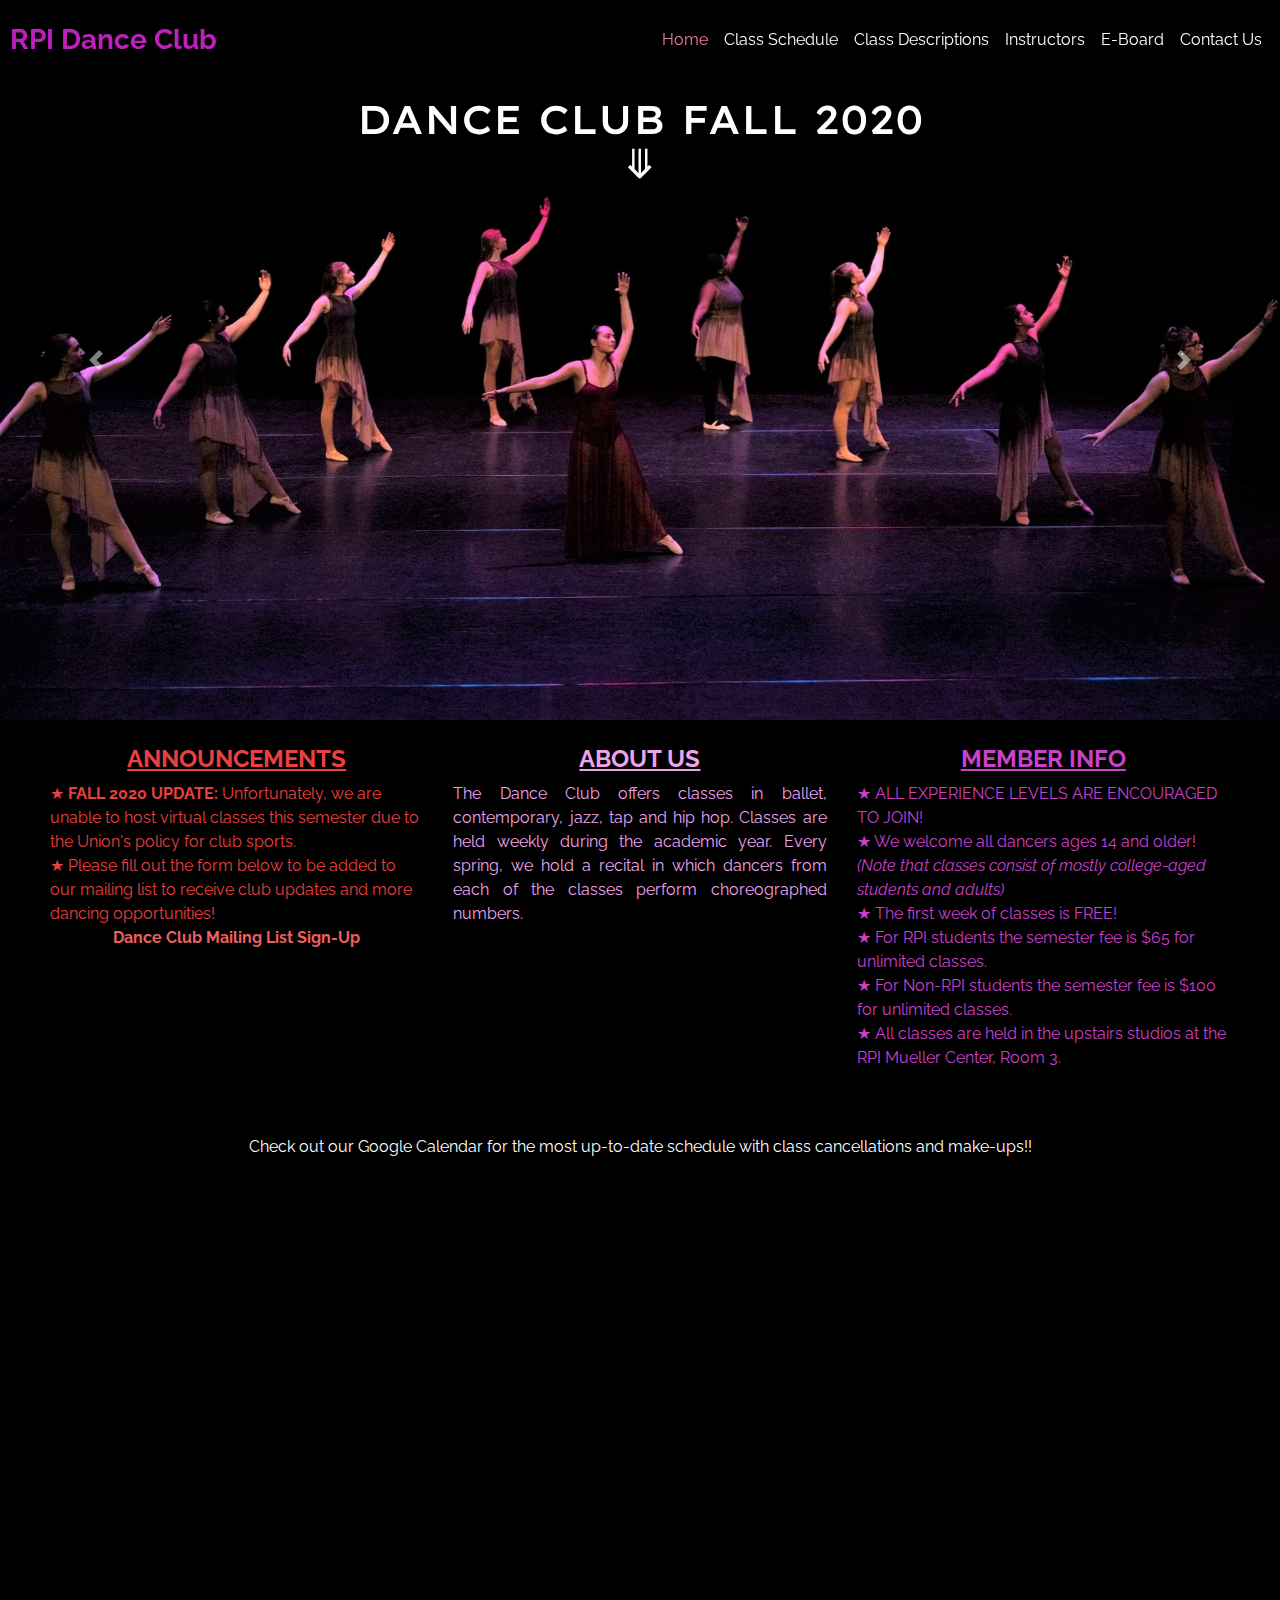
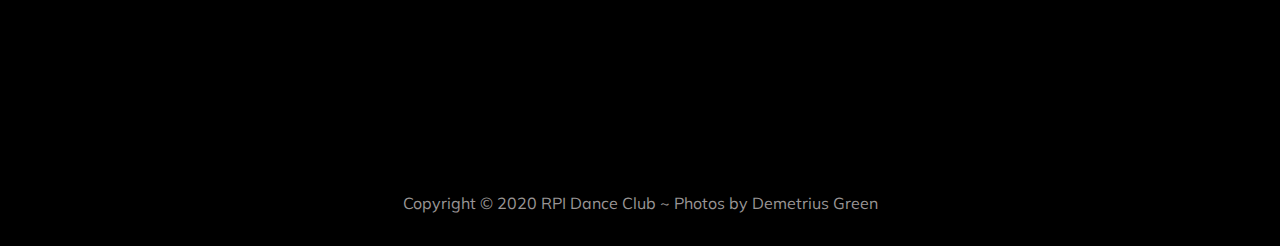
<file: index.html>
<!DOCTYPE html>
<html lang="en">
    <head>
        <meta charset="utf-8">
        <meta http-equiv="X-UA-Compatible" content="IE=edge">
        <meta name="viewport" content="width=device-width, initial-scale=1">
        <title>RPI Dance Club | Home</title>
        <link rel="icon" href="images/icon1.png">
        <link rel="stylesheet" href="https://maxcdn.bootstrapcdn.com/bootstrap/4.0.0/css/bootstrap.min.css">
        <link rel="stylesheet" type="text/css" href="styles.css">
    </head>
    <body style="background: black;">
        <nav class="navbar navbar-expand-lg navbar-light" id="navbar">
            <a class="navbar-brand" id="logo"><b>RPI Dance Club</b></a>
            <button class="navbar-toggler" type="button" data-toggle="collapse" data-target="#navbarNav" aria-controls="navbarNav" aria-expanded="false" aria-label="Toggle navigation">
                <span class="navbar-toggler-icon"></span>
            </button>
            <div class="collapse navbar-collapse" id="navbarNav">
                <ul class="navbar-nav ml-auto">
                    <li class="nav-item">
                        <a class="nav-link" id="selected" href="#">Home</a>
                    </li>
                    <li class="nav-item">
                        <a class="nav-link" href="schedule.html">Class Schedule</a>
                    </li>
                    <li class="nav-item">
                        <a class="nav-link" href="class_desc.html">Class Descriptions</a>
                    </li>
                    <li class="nav-item">
                        <a class="nav-link" href="instructors.html">Instructors</a>
                    </li>
                    <li class="nav-item">
                        <a class="nav-link" href="eboard.html">E-Board</a>
                    </li>
                    <li class="nav-item">
                        <a class="nav-link" href="contact.html">Contact Us</a>
                    </li>
                </ul>
            </div>
        </nav>
        <div class="carousel-caption">
            <h1>DANCE CLUB FALL 2020</h1>
            <center><a id="jump-to-info" href="#info">&#10507;</a></center>
        </div>
        <div id="carouselFade" class="carousel slide carousel-fade" data-ride="carousel">
            <div class="carousel-inner">
              <div class="carousel-item active">
                <img class="d-block w-100" src="images/1-ss.jpg"
                  alt="First slide">
              </div>
              <div class="carousel-item">
                <img class="d-block w-100" src="images/2.jpg"
                  alt="Second slide">
              </div>
              <div class="carousel-item">
                <img class="d-block w-100" src="images/3.jpg"
                  alt="Third slide">
              </div>
              <div class="carousel-item">
                <img class="d-block w-100" src="images/4.jpg"
                  alt="Fourth slide">
              </div>
              <div class="carousel-item">
                <img class="d-block w-100" src="images/5.jpg"
                  alt="Fifth slide">
              </div>
              <div class="carousel-item">
                <img class="d-block w-100" src="images/6.jpg"
                  alt="Sixth slide">
              </div>
              <div class="carousel-item">
                <img class="d-block w-100" src="images/7.jpg"
                  alt="Seventh slide">
              </div>
            </div>
            <a class="carousel-control-prev" href="#carouselFade" role="button" data-slide="prev">
              <span class="carousel-control-prev-icon" aria-hidden="true"></span>
              <span class="sr-only">Previous</span>
            </a>
            <a class="carousel-control-next" href="#carouselFade" role="button" data-slide="next">
              <span class="carousel-control-next-icon" aria-hidden="true"></span>
              <span class="sr-only">Next</span>
            </a>
          </div>

        <div class="containter-fluid" id="info">
            <div class="row justify-content-md-center">
                <div style="color: rgb(233, 64, 64)"class="col-sm-4 mb-3" id="announcements">
                    <center><h4><b><u>ANNOUNCEMENTS</u></b></h4></center>
                        &#9733; <b>FALL 2020 UPDATE:</b> Unfortunately, we are unable to host virtual classes this semester due to the Union's policy for club sports. <br>
                        &#9733; Please fill out the form below to be added to our mailing list to receive club updates and more dancing opportunities!<br> 
                        <center><a href="https://docs.google.com/forms/d/e/1FAIpQLSfVcqhEs7FbHJjA-DVEqi5q6VOO4neENsRyIQGpXqa41AwjQA/viewform?usp=sf_link" style="color: rgb(235, 96, 96)"><b>Dance Club Mailing List Sign-Up</b></a></center>
                </div>
                <div class="col-sm-4 mb-3" id="aboutus">
                    <center><h4><b><u>ABOUT US</u></b></h4></center>
                    <p>The Dance Club offers classes in ballet, contemporary, jazz, tap and hip hop.
                        Classes are held weekly during the academic year.
                        Every spring, we hold a recital in which dancers from each of the
                        classes perform choreographed numbers. </p>
                </div>
                <div class="col-sm-4 mb-3" id="memberinfo">
                    <center><h4><b><u>MEMBER INFO</u></b></h4></center>
                    &#9733; ALL EXPERIENCE LEVELS ARE ENCOURAGED TO JOIN!<br>
                    &#9733; We welcome all dancers ages 14 and older! <em>(Note that classes consist of mostly college-aged students and adults)</em><br>
                    &#9733; The first week of classes is FREE!<br>
                    &#9733; For RPI students the semester fee is $65 for unlimited classes.<br>
                    &#9733; For Non-RPI students the semester fee is $100 for unlimited classes.<br>
                    &#9733; All classes are held in the upstairs studios at the RPI Mueller Center, Room 3.<br>
                    <br>
                </div>
            </div>
        </div>
        <!-- <div class="container-fluid" id="recitalvideo">
            <center><h4><b>SPRING 2019 RECITAL VIDEO</b></h4></center>
            <!--Learn how to embed a video in here
        </div>-->
        <div class="container-fluid" style="color: #fff;">
            <center>Check out our Google Calendar for the most up-to-date schedule with class cancellations and make-ups!!</center>
            <center><iframe src="https://calendar.google.com/calendar/embed?height=600&amp;wkst=1&amp;bgcolor=%23eca4ec&amp;ctz=America%2FNew_York&amp;src=aG50OWtiaDk3b2Z2amwzOWc2N3Y3ZXQ0czRAZ3JvdXAuY2FsZW5kYXIuZ29vZ2xlLmNvbQ&amp;color=%238E24AA&amp;showTitle=1&amp;showCalendars=0&amp;showPrint=0&amp;showDate=1&amp;showTz=1" style="border-width:0" width="810" height="600" frameborder="0" scrolling="no"></iframe></iframe></center>
        </div>
        <footer>
            <center>Copyright &#169; 2020 RPI Dance Club ~ Photos by Demetrius Green</center>
        </footer>

        <script src="https://code.jquery.com/jquery-3.3.1.slim.min.js"></script>
        <script src="https://stackpath.bootstrapcdn.com/bootstrap/4.3.1/js/bootstrap.min.js"></script>
        <div id="scroll-function">
        <script>
            if ($(window).width() > 747) {
                window.onscroll = function() {scrollFunction()};
            }

            function scrollFunction() {
                if (document.body.scrollTop > 80 || document.documentElement.scrollTop > 80) {
                    document.getElementById("navbar").style.padding = "20px 10px";
                    document.getElementById("logo").style.fontSize = "26px";
                    document.getElementById("navbar").style.backgroundColor = "#2b2a2a";
                    document.getElementById("logo").style.color = "#bd20bd";
                } else {
                    document.getElementById("navbar").style.padding = "40px 10px";
                    document.getElementById("logo").style.fontSize = "30px";
                    document.getElementById("navbar").style.backgroundColor = "transparent";
                    document.getElementById("logo").style.color = "#bd20bd";
                }
            }
        </script>
        </div>
    </body>
</html>
</file>
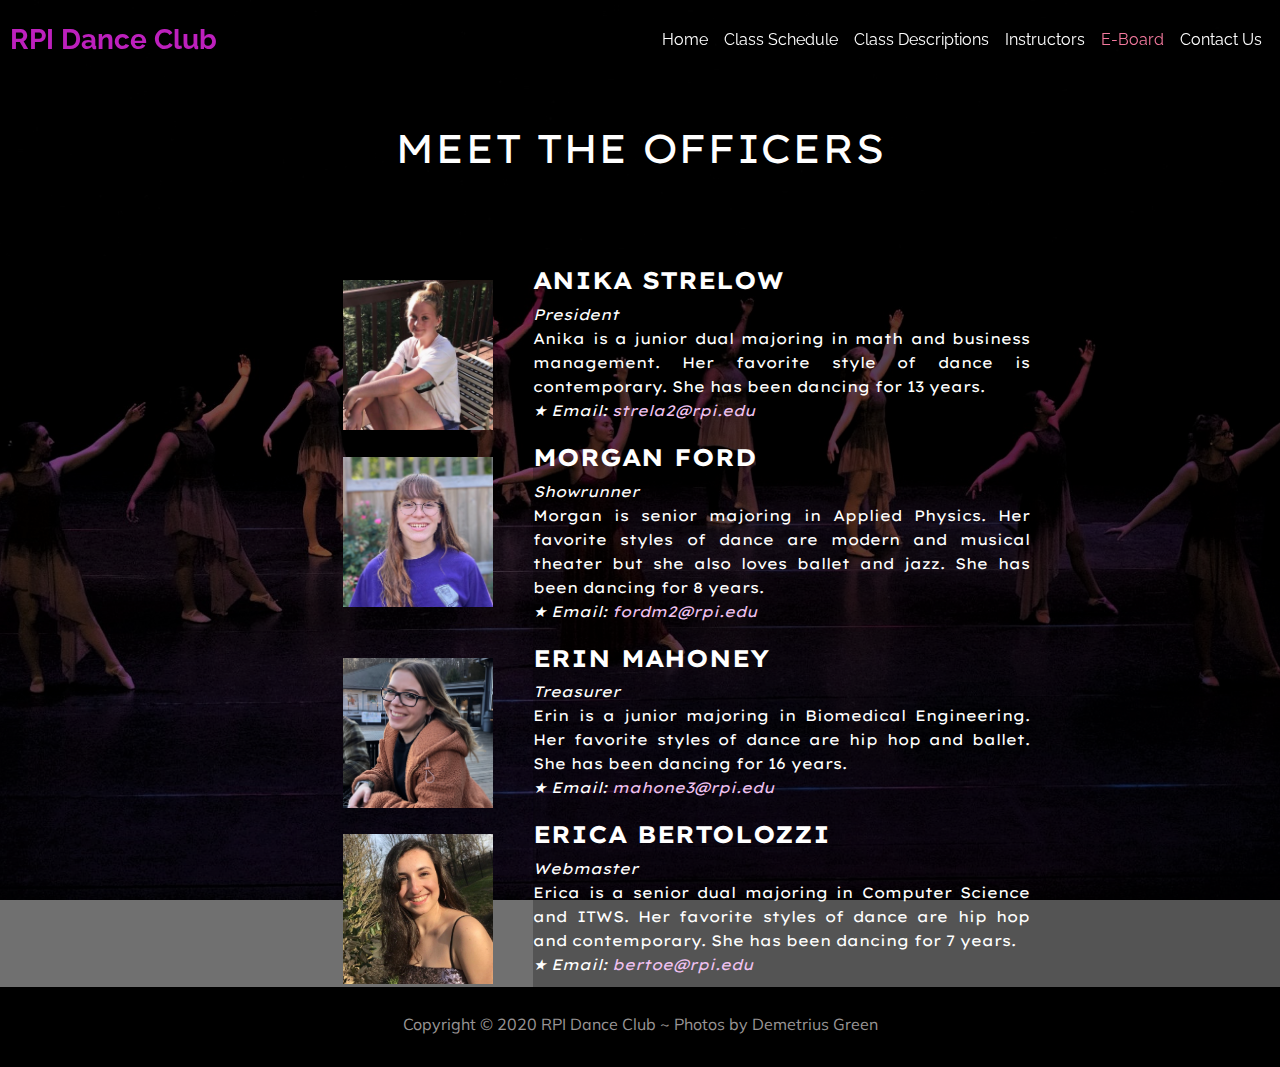
<file: eboard.html>
<!DOCTYPE html>
<html lang="en">
    <head>
        <meta charset="utf-8">
        <meta http-equiv="X-UA-Compatible" content="IE=edge">
        <meta name="viewport" content="width=device-width, initial-scale=1">
        <title>E-Board</title>
        <link rel="icon" href="images\icon1.png">
        <link rel="stylesheet" href="https://maxcdn.bootstrapcdn.com/bootstrap/4.0.0/css/bootstrap.min.css">
        <link rel="stylesheet" type="text/css" href="styles.css">
    </head>
    <body>
        <nav class="navbar navbar-expand-lg navbar-light" id="navbar">
            <a class="navbar-brand" id="logo"><b>RPI Dance Club</b></a>
            <button class="navbar-toggler" type="button" data-toggle="collapse" data-target="#navbarNav" aria-controls="navbarNav" aria-expanded="false" aria-label="Toggle navigation">
                <span class="navbar-toggler-icon"></span>
            </button>
            <div class="collapse navbar-collapse" id="navbarNav">
                <ul class="navbar-nav ml-auto">
                    <li class="nav-item">
                        <a class="nav-link" href="index.html">Home</a>
                    </li>
                    <li class="nav-item">
                        <a class="nav-link" href="schedule.html">Class Schedule</a>
                    </li>
                    <li class="nav-item">
                        <a class="nav-link" href="class_desc.html">Class Descriptions</a>
                    </li>
                    <li class="nav-item">
                        <a class="nav-link" href="instructors.html">Instructors</a>
                    </li>
                    <li class="nav-item">
                        <a class="nav-link" id="selected" href="#">E-Board</a>
                    </li>
                    <li class="nav-item">
                        <a class="nav-link" href="contact.html">Contact Us</a>
                    </li>
                </ul>
            </div>
        </nav>

        <div class="jumbotron jumbotron-fluid">
            <div class="container">
                <br>
                <br>
                <br>
                <center>MEET THE OFFICERS</center>
            </div>
        </div>

        <div id="instr-empty-space">
            <br>
            <br>
            <br>
        </div>
        <div class="container-fluid">
            <div class="row no-gutters">
                <div class="col-sm-5">
                    <div id="off-photo-box">
                        <br>
                        <img src="images/anikastrelow.jpg" alt="Anika" height="150px" width="150px">
                    </div>
                </div>
                <div class="col-sm-7">
                    <div id="off-text-box">
                        <div id="off-name">
                            <h4><b>ANIKA STRELOW</b></h4>
                            <i>President</i><br></div>
                            <div id="off-desc">
                                Anika is a junior dual majoring in math and business management. Her favorite style of dance is contemporary. She has been dancing for 13 years.<br>
                                <i>&#9733; Email: <a href="mailto:strela2@rpi.edu">strela2@rpi.edu</a></i>
                            </div>
                    </div>
                </div>
            </div>
        </div>
        <div class="container-fluid">
            <div class="row no-gutters">
                <div class="col-sm-5">
                    <div id="off-photo-box">
                        <br>
                        <img src="images/morganford.jpg" alt="Morgan" height="150px" width="150px">
                    </div>
                </div>
                <div class="col-sm-7">
                    <div id="off-text-box">
                        <div id="off-name">
                            <h4><b>MORGAN FORD</b></h4>
                            <i>Showrunner</i><br></div>
                            <div id="off-desc">
                                Morgan is senior majoring in Applied Physics. Her favorite styles of dance are modern and musical theater but she also loves ballet and jazz. She has been dancing for 8 years.<br>
                                <i>&#9733; Email: <a href="mailto:fordm2@rpi.edu">fordm2@rpi.edu</a></i>
                            </div>
                    </div>
                </div>
            </div>
        </div>
        <div class="container-fluid">
            <div class="row no-gutters">
                <div class="col-sm-5">
                    <div id="off-photo-box">
                        <br>
                        <img src="images/erinmahoney.jpg" alt="Erin" height="150px" width="150px">
                    </div>
                </div>
                <div class="col-sm-7">
                    <div id="off-text-box">
                        <div id="off-name">
                            <h4><b>ERIN MAHONEY</b></h4>
                            <i>Treasurer</i><br></div>
                            <div id="off-desc">
                                Erin is a junior majoring in Biomedical Engineering. Her favorite styles of dance are hip hop and ballet. She has been dancing for 16 years.<br>
                                <i>&#9733; Email: <a href="mailto:mahone3@rpi.edu">mahone3@rpi.edu</a></i>
                            </div>
                    </div>
                </div>
            </div>
        </div>
        <div class="container-fluid">
            <div class="row no-gutters">
                <div class="col-sm-5">
                    <div id="off-photo-box">
                        <br>
                        <img src="images/ericabertolozzi.jpg" alt="Erica" height="150px" width="150px">
                    </div>
                </div>
                <div class="col-sm-7">
                    <div id="off-text-box">
                        <div id="off-name">
                            <h4><b>ERICA BERTOLOZZI</b></h4>
                            <i>Webmaster</i><br></div>
                            <div id="off-desc">
                                Erica is a senior dual majoring in Computer Science and ITWS. Her favorite styles of dance are hip hop and contemporary. She has been dancing for 7 years.<br>
                                <i>&#9733; Email: <a href="mailto:bertoe@rpi.edu">bertoe@rpi.edu</a></i>
                            </div>
                    </div>
                </div>
            </div>
        </div>

        <footer>
            <center>Copyright &#169; 2020 RPI Dance Club ~ Photos by Demetrius Green</center>
        </footer>

        <script src="https://code.jquery.com/jquery-3.3.1.slim.min.js"></script>
        <script src="https://stackpath.bootstrapcdn.com/bootstrap/4.3.1/js/bootstrap.min.js"></script>
        <script>
            if ($(window).width() > 747) {
                window.onscroll = function() {scrollFunction()};
            }

            function scrollFunction() {
                if (document.body.scrollTop > 80 || document.documentElement.scrollTop > 80) {
                    document.getElementById("navbar").style.padding = "20px 10px";
                    document.getElementById("logo").style.fontSize = "26px";
                    document.getElementById("navbar").style.backgroundColor = "#2b2a2a";
                    document.getElementById("logo").style.color = "#bd20bd";
                } else {
                    document.getElementById("navbar").style.padding = "40px 10px";
                    document.getElementById("logo").style.fontSize = "30px";
                    document.getElementById("navbar").style.backgroundColor = "transparent";
                    document.getElementById("logo").style.color = "#bd20bd";
                }
            }
        </script>
    </body>
</html>
</file>
<file: styles.css>
@import url(https://fonts.googleapis.com/css?family=Lexend+Exa|Raleway|Muli&display=swap);

body {
    background: url(images/1.jpg) no-repeat center center fixed;
    background-size: cover; 

    font-family: 'Raleway', sans-serif;
    font-size: 16px;
    line-height: 1.5em;
    overflow-x: hidden;
}

a {
    color: rgb(240, 194, 241);
}
a:hover {
    color: rgb(238, 138, 240);
}

#navbar {
    background: transparent;
    overflow: hidden;
    padding: 20px 10px;
    transition: 0.4s;
    position: fixed;
    width: 100%;
    top: 0;
    z-index: 99;
}

#logo {
    font-family: 'Raleway', sans-serif;
    font-size: 28px;
    color: #bd20bd;
}

.navbar-light .navbar-nav .nav-link {
    color: #ffffff;
}

.navbar-light .navbar-nav .nav-item a:hover {
    color: #bd20bd;
}

#selected {
    color: #F4799E;
}


.navbar-light .navbar-toggler-icon {
    background-image: url("data:image/svg+xml;charset=utf8,%3Csvg viewBox='0 0 32 32' xmlns='http://www.w3.org/2000/svg'%3E%3Cpath stroke='rgb(202, 65, 202)' stroke-width='2' stroke-linecap='round' stroke-miterlimit='10' d='M4 8h24M4 16h24M4 24h24'/%3E%3C/svg%3E");

}

.navbar-light .navbar-toggler {
    border-color: rgb(202, 65, 202);
}

.jumbotron {
    background: #00000000;
    color: #ffffff;
    font-family: 'Lexend Exa', sans-serif;
    font-size: 40px;
}

.carousel-caption {
    top: 75px;
    bottom: auto;
    position: absolute;
    color: #ffffff;
    font-family: 'Lexend Exa', sans-serif;
    font-size: 40px;
}

#jump-to-info {
    color: white;
}

#instr-empty-space {
    display: none;
}

@media only screen and (max-width: 774px) {
    .carousel-caption {
        display: none;
    }
    .jumbotron {
        display: none;
    }
    #instr-empty-space {
        display: inline;
    }
}

.container-fluid {
    margin: 0;
    padding: 0;
}

#info {
    background: #000000b6;
    padding-left: 50px;
    padding-right: 50px;
    padding-top: 25px;
    padding-bottom: 25px;
}

@media only screen and (max-width: 736px) {
    #info {
        padding-left: 0px;
        padding-right: 0px;
        padding-top: 10px;
        padding-bottom: 0px;
        text-align: center;
    }
}

#memberinfo, #announcements {
    color: #ca41ca;
    text-align: left;
}

#aboutus {
    color: #eca4ec;
    text-align: justify;
}

#recitalvideo {
    color: #ffffff;
    background: #000000b6;
}


footer {
    color: #999595;
    background: #000000;
    font-family: 'Muli', sans-serif;
    padding-top: 25px;
    padding-bottom: 25px;
    position: relative;
    width: 100%;
    height: 80px;
}


#class-location {
    background: #000000a2;
    color: #db6cdb;
    font-size: 20px;
    font-family: 'Raleway', sans-serif;
}

#class-times {
    font-family: 'Lexend Exa', sans-serif;
    color: #ffffff;
    font-size: 22px;
    background: #00000091;
}

#class-times-box {
    display: inline-block;
    width: 40%;
    text-align: left;
    overflow: auto;
}

@media only screen and (max-width: 1107px) {
    #class-times-box {
        width: 80%;
    }
}

@media only screen and (max-width: 612px) {
    #class-times-box {
        width: 95%;
    }
}

#class-desc-box {
    display: inline-block;
    text-align: left;
    font-family: 'Lexend Exa', sans-serif;
    color: #ffffff;
    font-size: 22px;
    background: #00000091;
    padding: 100px 200px 0 200px;
    height: 100%;
}

#desc_text {
    font-size: 13px;
    line-height: 1.2;
    text-align: justify;
}

#beg-adv {
    color: #db6cdb;
    display: inline;
}

@media only screen and (max-width: 991px) {
    #navbar {
        background: #2b2a2a;
    }
    #italic-text, #desc_text {
        text-align: center;
    }
    #class-desc-box {
        text-align: center;
        padding: 100px 100px;
    }
}

#instr-photo-box, #off-photo-box {
    text-align: right;
    background: #0000008f;
    padding-right: 40px;
    height: 100%;
}

#instr-text-box {
    font-family: 'Lexend Exa', sans-serif;
    font-size: 12px;
    color: #ffffff;
    background: #000000b0;
    padding-top: 10px;
    padding-bottom: 10px;
    padding-right: 80px;
    height: 100%;
    text-align: justify;
}

#off-text-box {
    font-family: 'Lexend Exa', sans-serif;
    font-size: 15px;
    color: #ffffff;
    background: #000000ab;
    padding-top: 10px;
    padding-bottom: 10px;
    padding-right: 250px;
    height: 100%;
    text-align: justify;
}

@media only screen and (max-width: 616px) {
    #instr-text-box {
        padding-left: 5px;
        padding-right: 0px;
    }
    #instr-photo-box, #off-photo-box {
        text-align: center;
        padding-right: 0;
    }
    #instr-name, #off-name {
        text-align: center;
    }
    #instr-desc, #off-desc {
        text-align: center;
    }
}

@media only screen and (max-width: 960px) {
    #off-text-box {
        padding-right: 0px;
    }
}

#questions {
    color: #ffffff;
    background: #000000ab;
    font-family: 'Lexend Exa', sans-serif;
    text-align: center;
    justify-content: center;
    align-items: center;
}

/* form {
    margin-top: 50px;
    align-content: center;
    color: #ffffff;
    background: #0000008f;
    height: 100%
}

.form-control {
    width: 550px;
    background: transparent;
    border: none;
    outline: none;
    border-bottom: 2px solid white;
    font-size: 18px;
    margin-bottom: 16px;
}

input {
    height: 45px;
}

form .submit {
    background: #bd20bd;
    border-color: transparent;
    color: #ffffff;
    font-size: 20px;
    font-weight: bold;
    letter-spacing: 2px;
    height: 50px;
    margin-top: 20px;
}

form .submit:hover {
    background-color: #e657e6;
    cursor: pointer;
}

@media only screen and (max-width: 575px) {
    form .submit {
        width: 300px;
    }
    .form-control {
        width: 400px;
    }
} */
</file>
